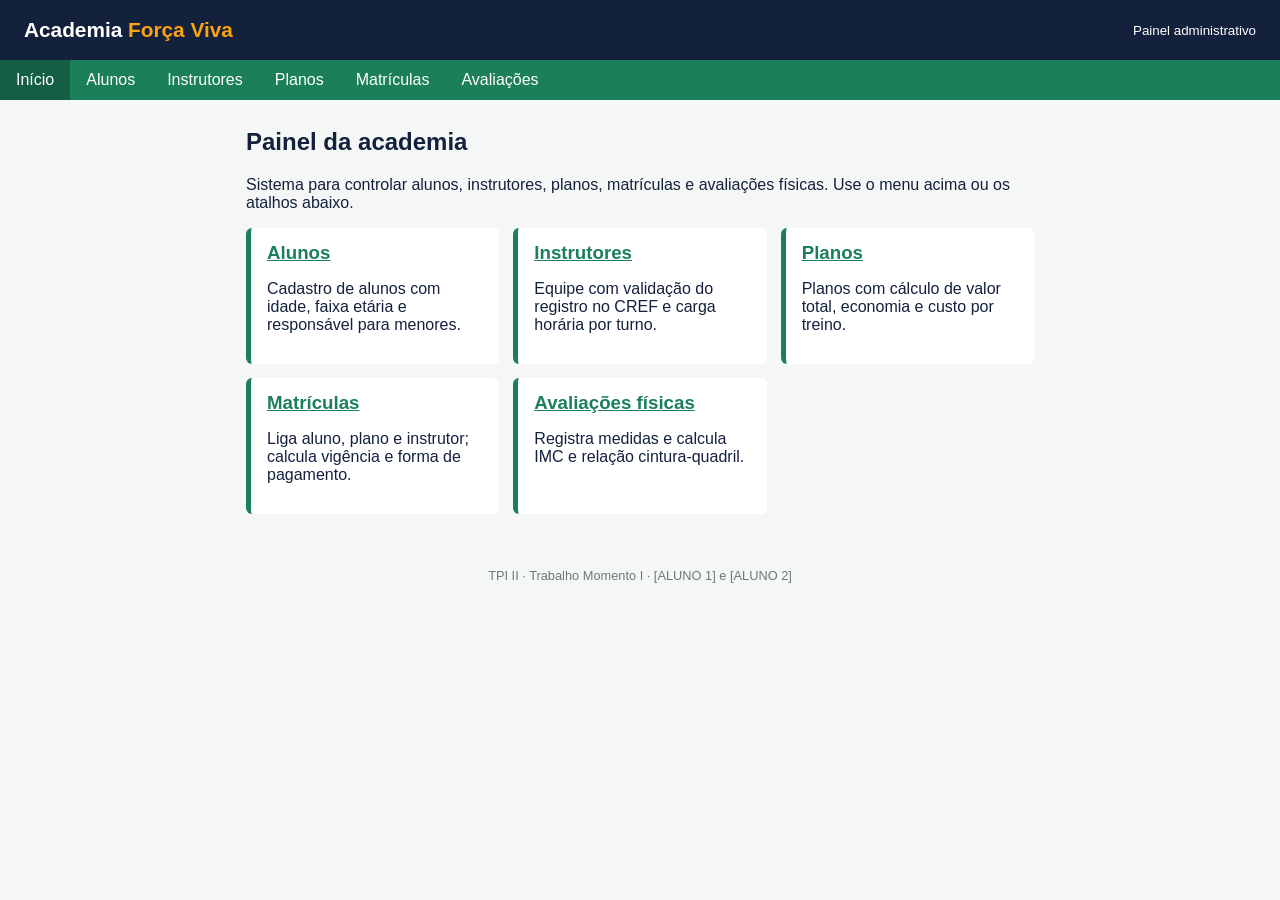
<file: index.html>
<!DOCTYPE html>
<html lang="pt-BR">
<head>
  <meta charset="UTF-8">
  <meta name="viewport" content="width=device-width, initial-scale=1.0">
  <title>Início - Academia Força Viva</title>
  <link rel="stylesheet" href="assets/estilo.css">
</head>
<body>
  <header class="topo">
    <h1>Academia <span>Força Viva</span></h1>
    <small>Painel administrativo</small>
  </header>
  <nav class="menu">
    <a href="index.html" class="atual">Início</a>
    <a href="alunos.html">Alunos</a>
    <a href="instrutores.html">Instrutores</a>
    <a href="planos.html">Planos</a>
    <a href="matriculas.html">Matrículas</a>
    <a href="avaliacoes.html">Avaliações</a>
  </nav>
  <main class="conteudo">
    <h2>Painel da academia</h2>
    <p>Sistema para controlar alunos, instrutores, planos, matrículas e avaliações físicas. Use o menu acima ou os atalhos abaixo.</p>
    <div class="grade">
      <div class="bloco">
        <h3><a href="alunos.html">Alunos</a></h3>
        <p>Cadastro de alunos com idade, faixa etária e responsável para menores.</p>
      </div>
      <div class="bloco">
        <h3><a href="instrutores.html">Instrutores</a></h3>
        <p>Equipe com validação do registro no CREF e carga horária por turno.</p>
      </div>
      <div class="bloco">
        <h3><a href="planos.html">Planos</a></h3>
        <p>Planos com cálculo de valor total, economia e custo por treino.</p>
      </div>
      <div class="bloco">
        <h3><a href="matriculas.html">Matrículas</a></h3>
        <p>Liga aluno, plano e instrutor; calcula vigência e forma de pagamento.</p>
      </div>
      <div class="bloco">
        <h3><a href="avaliacoes.html">Avaliações físicas</a></h3>
        <p>Registra medidas e calcula IMC e relação cintura-quadril.</p>
      </div>
    </div>
  </main>
  <footer class="rodape">TPI II · Trabalho Momento I · [ALUNO 1] e [ALUNO 2]</footer>
</body>
</html>
</file>
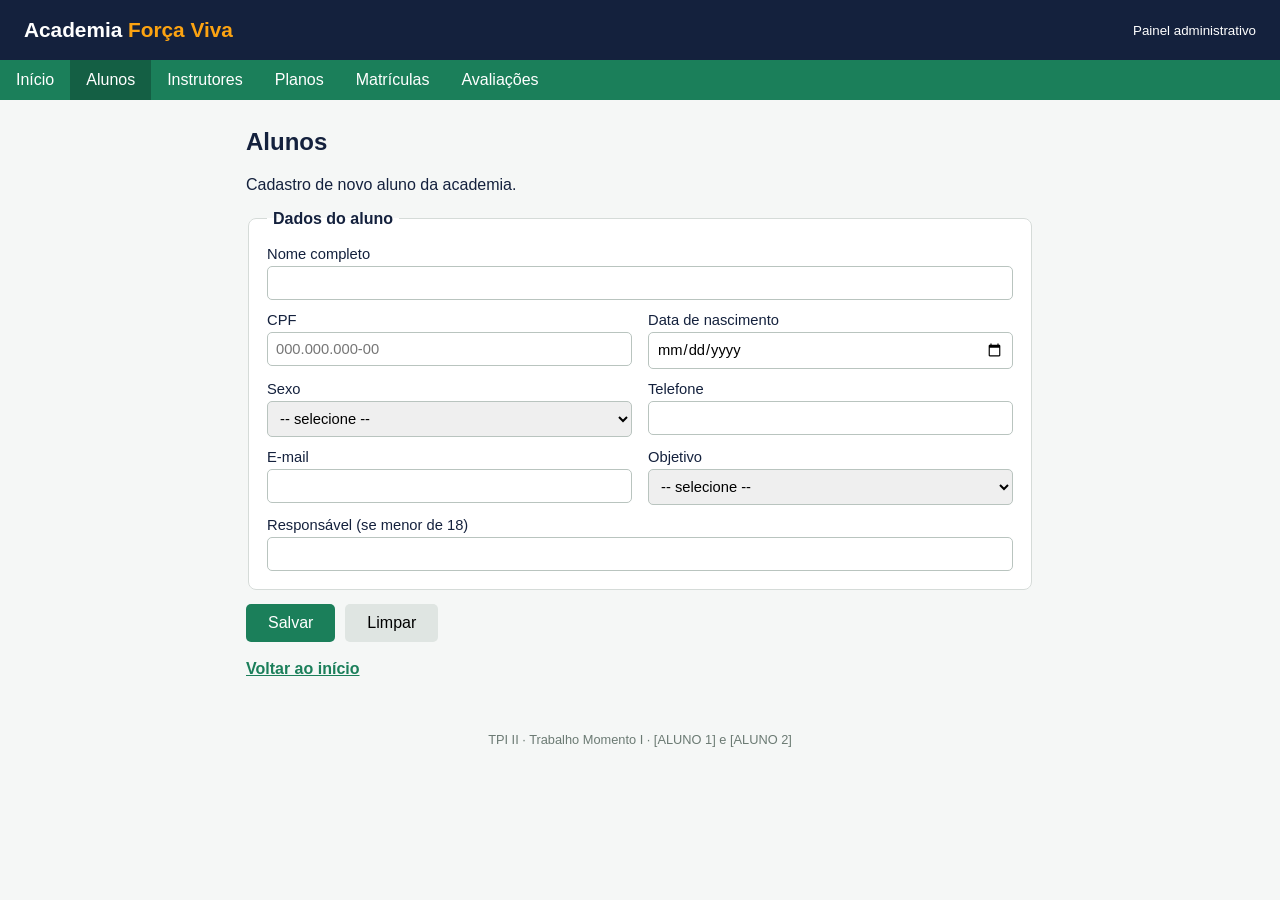
<file: alunos.html>
<!DOCTYPE html>
<html lang="pt-BR">
<head>
  <meta charset="UTF-8">
  <meta name="viewport" content="width=device-width, initial-scale=1.0">
  <title>Alunos - Academia Força Viva</title>
  <link rel="stylesheet" href="assets/estilo.css">
</head>
<body>
  <header class="topo">
    <h1>Academia <span>Força Viva</span></h1>
    <small>Painel administrativo</small>
  </header>
  <nav class="menu">
    <a href="index.html">Início</a>
    <a href="alunos.html" class="atual">Alunos</a>
    <a href="instrutores.html">Instrutores</a>
    <a href="planos.html">Planos</a>
    <a href="matriculas.html">Matrículas</a>
    <a href="avaliacoes.html">Avaliações</a>
  </nav>
  <main class="conteudo">
    <h2>Alunos</h2>
    <p>Cadastro de novo aluno da academia.</p>
    <form action="api/aluno.php" method="post" novalidate>
      <fieldset>
      <legend>Dados do aluno</legend>
      <label class="campo largo">Nome completo
        <input type="text" name="nome">
      </label>
      <label class="campo">CPF
        <input type="text" name="cpf" placeholder="000.000.000-00">
      </label>
      <label class="campo">Data de nascimento
        <input type="date" name="nascimento">
      </label>
      <label class="campo">Sexo
        <select name="sexo">
          <option value="">-- selecione --</option>
          <option value="F">Feminino</option>
          <option value="M">Masculino</option>
        </select>
      </label>
      <label class="campo">Telefone
        <input type="tel" name="telefone">
      </label>
      <label class="campo">E-mail
        <input type="email" name="email">
      </label>
      <label class="campo">Objetivo
        <select name="objetivo">
          <option value="">-- selecione --</option>
          <option value="Emagrecimento">Emagrecimento</option>
          <option value="Hipertrofia">Hipertrofia</option>
          <option value="Condicionamento">Condicionamento</option>
          <option value="Saúde">Saúde</option>
        </select>
      </label>
      <label class="campo largo">Responsável (se menor de 18)
        <input type="text" name="responsavel">
      </label>
      </fieldset>
      <div class="botoes">
        <button type="submit" class="enviar">Salvar</button>
        <button type="reset" class="limpar">Limpar</button>
      </div>
    </form>
    <div id="retorno"></div>
    <a class="inicio" href="index.html">Voltar ao início</a>
  </main>
  <footer class="rodape">TPI II · Trabalho Momento I · [ALUNO 1] e [ALUNO 2]</footer>
  <script src="scripts/formulario.js"></script>
</body>
</html>
</file>
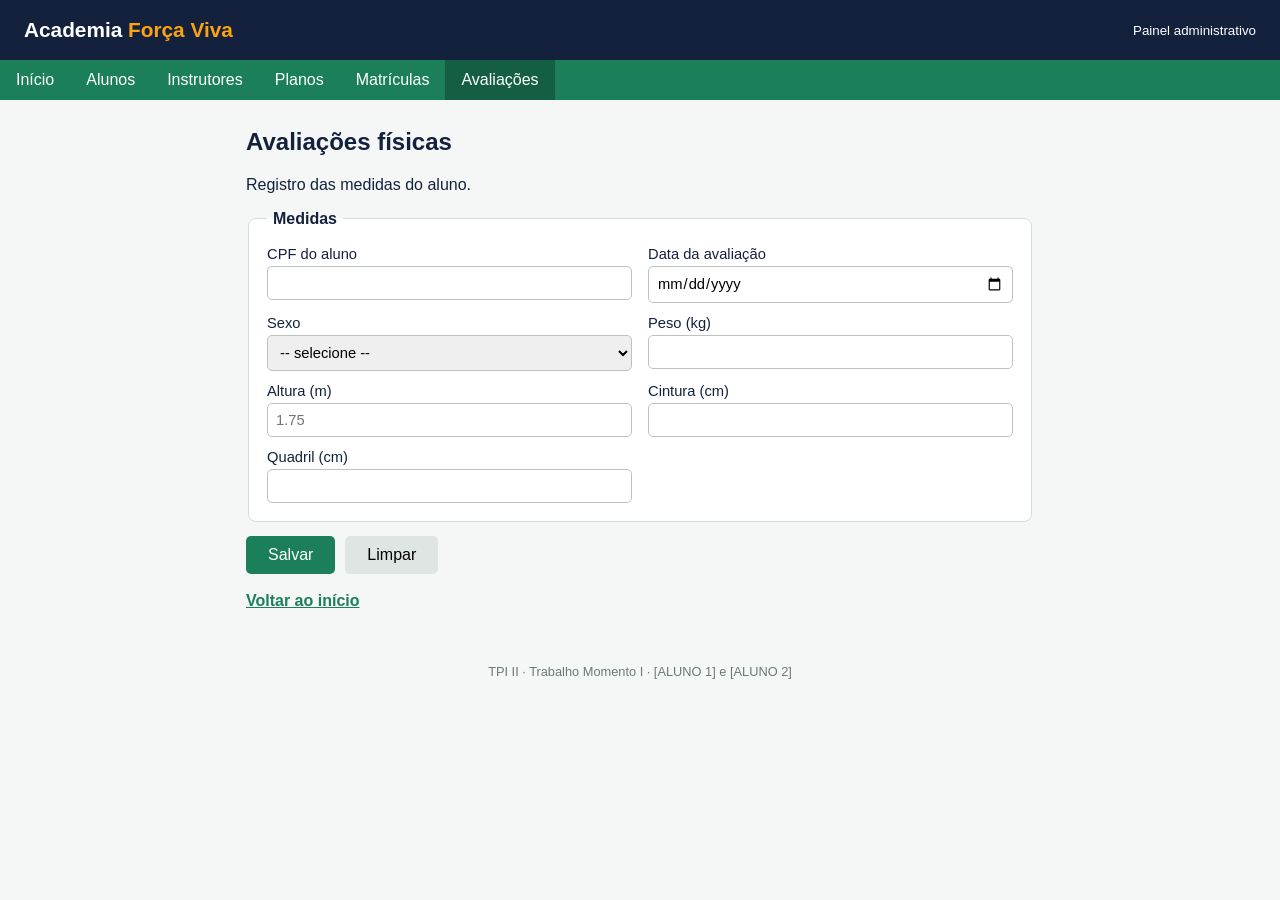
<file: avaliacoes.html>
<!DOCTYPE html>
<html lang="pt-BR">
<head>
  <meta charset="UTF-8">
  <meta name="viewport" content="width=device-width, initial-scale=1.0">
  <title>Avaliações físicas - Academia Força Viva</title>
  <link rel="stylesheet" href="assets/estilo.css">
</head>
<body>
  <header class="topo">
    <h1>Academia <span>Força Viva</span></h1>
    <small>Painel administrativo</small>
  </header>
  <nav class="menu">
    <a href="index.html">Início</a>
    <a href="alunos.html">Alunos</a>
    <a href="instrutores.html">Instrutores</a>
    <a href="planos.html">Planos</a>
    <a href="matriculas.html">Matrículas</a>
    <a href="avaliacoes.html" class="atual">Avaliações</a>
  </nav>
  <main class="conteudo">
    <h2>Avaliações físicas</h2>
    <p>Registro das medidas do aluno.</p>
    <form action="api/avaliacao.php" method="post" novalidate>
      <fieldset>
      <legend>Medidas</legend>
      <label class="campo">CPF do aluno
        <input type="text" name="cpf_aluno">
      </label>
      <label class="campo">Data da avaliação
        <input type="date" name="data">
      </label>
      <label class="campo">Sexo
        <select name="sexo">
          <option value="">-- selecione --</option>
          <option value="F">Feminino</option>
          <option value="M">Masculino</option>
        </select>
      </label>
      <label class="campo">Peso (kg)
        <input type="number" name="peso" step="0.1">
      </label>
      <label class="campo">Altura (m)
        <input type="number" name="altura" step="0.01" placeholder="1.75">
      </label>
      <label class="campo">Cintura (cm)
        <input type="number" name="cintura" step="0.1">
      </label>
      <label class="campo">Quadril (cm)
        <input type="number" name="quadril" step="0.1">
      </label>
      </fieldset>
      <div class="botoes">
        <button type="submit" class="enviar">Salvar</button>
        <button type="reset" class="limpar">Limpar</button>
      </div>
    </form>
    <div id="retorno"></div>
    <a class="inicio" href="index.html">Voltar ao início</a>
  </main>
  <footer class="rodape">TPI II · Trabalho Momento I · [ALUNO 1] e [ALUNO 2]</footer>
  <script src="scripts/formulario.js"></script>
</body>
</html>
</file>
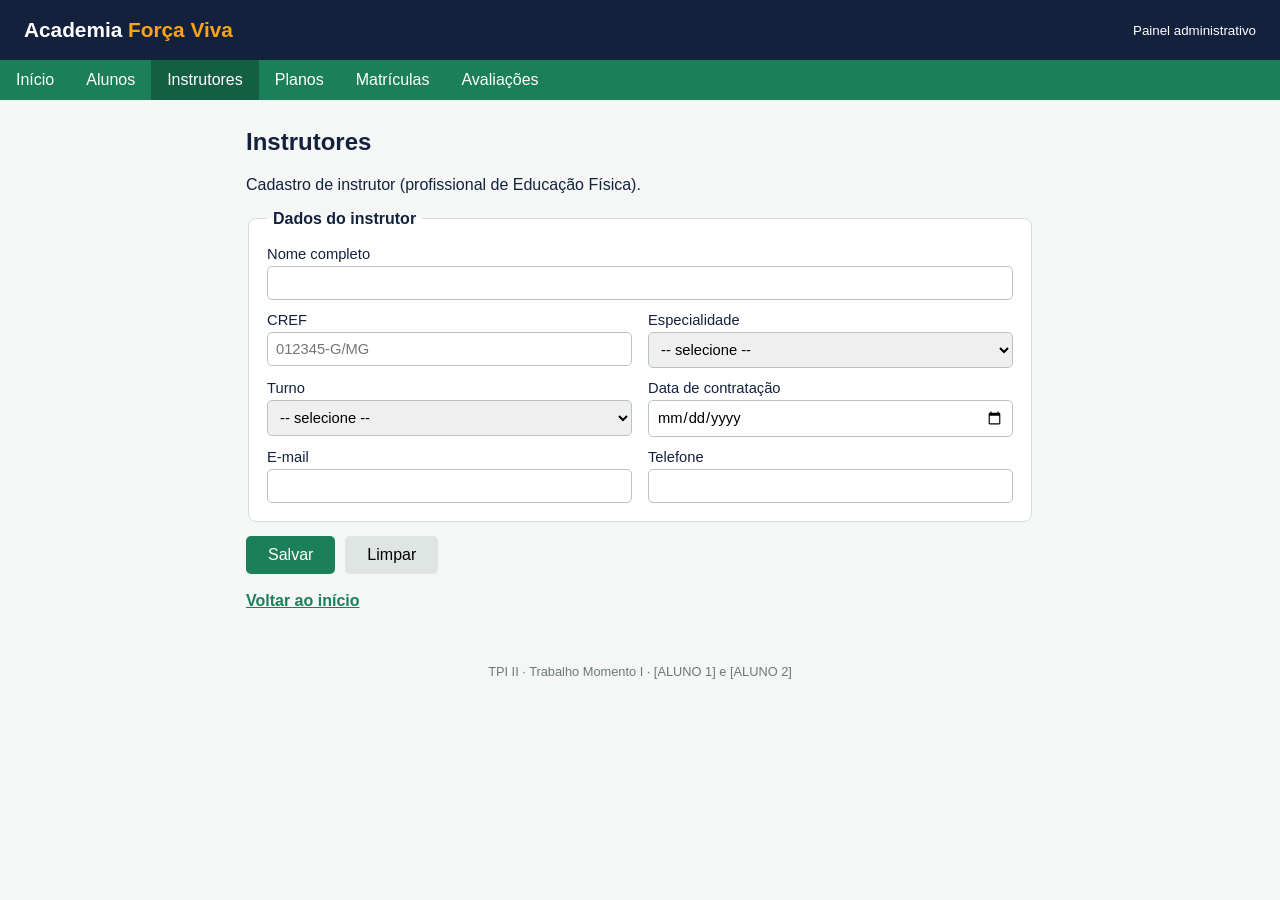
<file: instrutores.html>
<!DOCTYPE html>
<html lang="pt-BR">
<head>
  <meta charset="UTF-8">
  <meta name="viewport" content="width=device-width, initial-scale=1.0">
  <title>Instrutores - Academia Força Viva</title>
  <link rel="stylesheet" href="assets/estilo.css">
</head>
<body>
  <header class="topo">
    <h1>Academia <span>Força Viva</span></h1>
    <small>Painel administrativo</small>
  </header>
  <nav class="menu">
    <a href="index.html">Início</a>
    <a href="alunos.html">Alunos</a>
    <a href="instrutores.html" class="atual">Instrutores</a>
    <a href="planos.html">Planos</a>
    <a href="matriculas.html">Matrículas</a>
    <a href="avaliacoes.html">Avaliações</a>
  </nav>
  <main class="conteudo">
    <h2>Instrutores</h2>
    <p>Cadastro de instrutor (profissional de Educação Física).</p>
    <form action="api/instrutor.php" method="post" novalidate>
      <fieldset>
      <legend>Dados do instrutor</legend>
      <label class="campo largo">Nome completo
        <input type="text" name="nome">
      </label>
      <label class="campo">CREF
        <input type="text" name="cref" placeholder="012345-G/MG">
      </label>
      <label class="campo">Especialidade
        <select name="especialidade">
          <option value="">-- selecione --</option>
          <option value="Musculação">Musculação</option>
          <option value="Funcional">Funcional</option>
          <option value="Spinning">Spinning</option>
          <option value="Pilates">Pilates</option>
          <option value="Lutas">Lutas</option>
        </select>
      </label>
      <label class="campo">Turno
        <select name="turno">
          <option value="">-- selecione --</option>
          <option value="Manhã">Manhã</option>
          <option value="Tarde">Tarde</option>
          <option value="Noite">Noite</option>
          <option value="Integral">Integral</option>
        </select>
      </label>
      <label class="campo">Data de contratação
        <input type="date" name="contratacao">
      </label>
      <label class="campo">E-mail
        <input type="email" name="email">
      </label>
      <label class="campo">Telefone
        <input type="tel" name="telefone">
      </label>
      </fieldset>
      <div class="botoes">
        <button type="submit" class="enviar">Salvar</button>
        <button type="reset" class="limpar">Limpar</button>
      </div>
    </form>
    <div id="retorno"></div>
    <a class="inicio" href="index.html">Voltar ao início</a>
  </main>
  <footer class="rodape">TPI II · Trabalho Momento I · [ALUNO 1] e [ALUNO 2]</footer>
  <script src="scripts/formulario.js"></script>
</body>
</html>
</file>
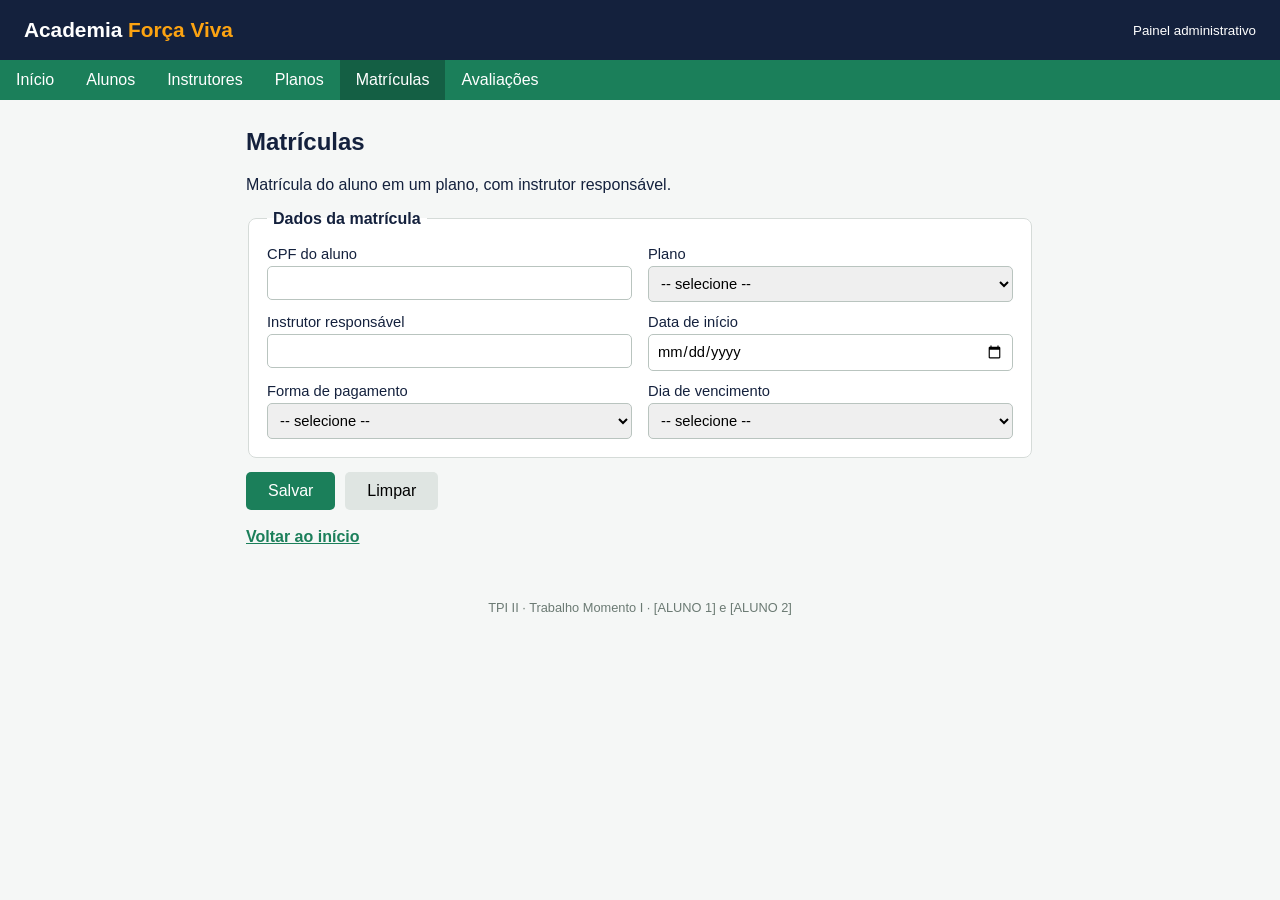
<file: matriculas.html>
<!DOCTYPE html>
<html lang="pt-BR">
<head>
  <meta charset="UTF-8">
  <meta name="viewport" content="width=device-width, initial-scale=1.0">
  <title>Matrículas - Academia Força Viva</title>
  <link rel="stylesheet" href="assets/estilo.css">
</head>
<body>
  <header class="topo">
    <h1>Academia <span>Força Viva</span></h1>
    <small>Painel administrativo</small>
  </header>
  <nav class="menu">
    <a href="index.html">Início</a>
    <a href="alunos.html">Alunos</a>
    <a href="instrutores.html">Instrutores</a>
    <a href="planos.html">Planos</a>
    <a href="matriculas.html" class="atual">Matrículas</a>
    <a href="avaliacoes.html">Avaliações</a>
  </nav>
  <main class="conteudo">
    <h2>Matrículas</h2>
    <p>Matrícula do aluno em um plano, com instrutor responsável.</p>
    <form action="api/matricula.php" method="post" novalidate>
      <fieldset>
      <legend>Dados da matrícula</legend>
      <label class="campo">CPF do aluno
        <input type="text" name="cpf_aluno">
      </label>
      <label class="campo">Plano
        <select name="plano">
          <option value="">-- selecione --</option>
          <option value="mensal">Mensal - R$ 119,90</option>
          <option value="trimestral">Trimestral - R$ 329,70</option>
          <option value="semestral">Semestral - R$ 599,40</option>
          <option value="anual">Anual - R$ 1.078,80</option>
        </select>
      </label>
      <label class="campo">Instrutor responsável
        <input type="text" name="instrutor">
      </label>
      <label class="campo">Data de início
        <input type="date" name="inicio">
      </label>
      <label class="campo">Forma de pagamento
        <select name="pagamento">
          <option value="">-- selecione --</option>
          <option value="pix">PIX</option>
          <option value="cartao">Cartão de crédito</option>
          <option value="boleto">Boleto</option>
        </select>
      </label>
      <label class="campo">Dia de vencimento
        <select name="vencimento">
          <option value="">-- selecione --</option>
          <option value="5">Dia 5</option>
          <option value="10">Dia 10</option>
          <option value="15">Dia 15</option>
          <option value="20">Dia 20</option>
        </select>
      </label>
      </fieldset>
      <div class="botoes">
        <button type="submit" class="enviar">Salvar</button>
        <button type="reset" class="limpar">Limpar</button>
      </div>
    </form>
    <div id="retorno"></div>
    <a class="inicio" href="index.html">Voltar ao início</a>
  </main>
  <footer class="rodape">TPI II · Trabalho Momento I · [ALUNO 1] e [ALUNO 2]</footer>
  <script src="scripts/formulario.js"></script>
</body>
</html>
</file>
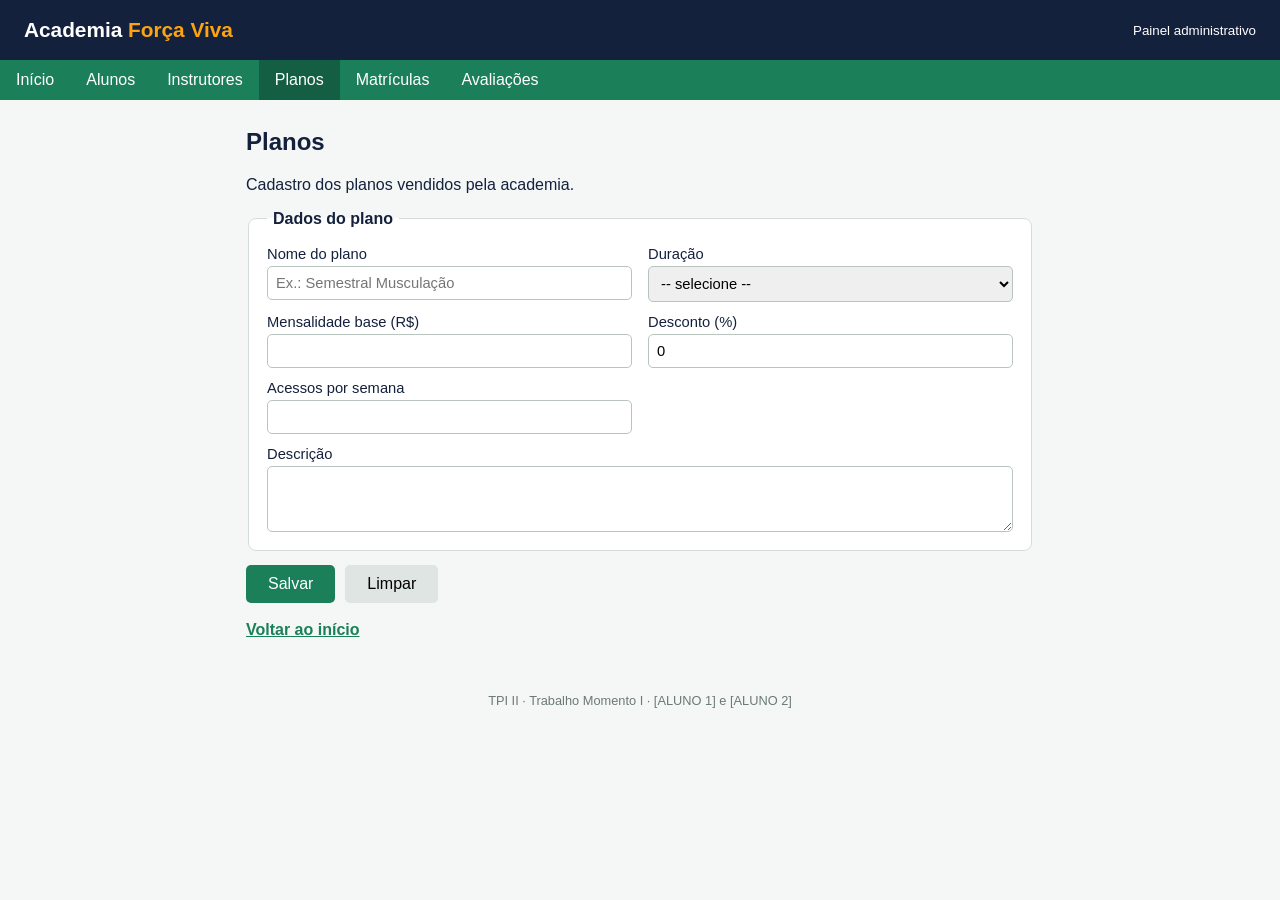
<file: planos.html>
<!DOCTYPE html>
<html lang="pt-BR">
<head>
  <meta charset="UTF-8">
  <meta name="viewport" content="width=device-width, initial-scale=1.0">
  <title>Planos - Academia Força Viva</title>
  <link rel="stylesheet" href="assets/estilo.css">
</head>
<body>
  <header class="topo">
    <h1>Academia <span>Força Viva</span></h1>
    <small>Painel administrativo</small>
  </header>
  <nav class="menu">
    <a href="index.html">Início</a>
    <a href="alunos.html">Alunos</a>
    <a href="instrutores.html">Instrutores</a>
    <a href="planos.html" class="atual">Planos</a>
    <a href="matriculas.html">Matrículas</a>
    <a href="avaliacoes.html">Avaliações</a>
  </nav>
  <main class="conteudo">
    <h2>Planos</h2>
    <p>Cadastro dos planos vendidos pela academia.</p>
    <form action="api/plano.php" method="post" novalidate>
      <fieldset>
      <legend>Dados do plano</legend>
      <label class="campo">Nome do plano
        <input type="text" name="nome" placeholder="Ex.: Semestral Musculação">
      </label>
      <label class="campo">Duração
        <select name="duracao">
          <option value="">-- selecione --</option>
          <option value="1">1 mês</option>
          <option value="3">3 meses</option>
          <option value="6">6 meses</option>
          <option value="12">12 meses</option>
        </select>
      </label>
      <label class="campo">Mensalidade base (R$)
        <input type="number" name="mensalidade" step="0.01" min="50">
      </label>
      <label class="campo">Desconto (%)
        <input type="number" name="desconto" min="0" max="40" value="0">
      </label>
      <label class="campo">Acessos por semana
        <input type="number" name="acessos" min="1" max="7">
      </label>
      <label class="campo largo">Descrição
        <textarea name="descricao" rows="3"></textarea>
      </label>
      </fieldset>
      <div class="botoes">
        <button type="submit" class="enviar">Salvar</button>
        <button type="reset" class="limpar">Limpar</button>
      </div>
    </form>
    <div id="retorno"></div>
    <a class="inicio" href="index.html">Voltar ao início</a>
  </main>
  <footer class="rodape">TPI II · Trabalho Momento I · [ALUNO 1] e [ALUNO 2]</footer>
  <script src="scripts/formulario.js"></script>
</body>
</html>
</file>
<file: assets/estilo.css>
:root { --verde: #1b7f5a; --escuro: #14213d; --claro: #f5f7f6; --laranja: #fca311; }
* { box-sizing: border-box; }
body { margin: 0; font-family: "Segoe UI", Tahoma, sans-serif; background: var(--claro); color: var(--escuro); }
.topo { background: var(--escuro); color: #fff; padding: 18px 24px; display: flex; justify-content: space-between; align-items: center; flex-wrap: wrap; gap: 8px; }
.topo h1 { margin: 0; font-size: 1.3rem; }
.topo span { color: var(--laranja); }
.menu { display: flex; flex-wrap: wrap; background: var(--verde); }
.menu a { color: #fff; text-decoration: none; padding: 11px 16px; }
.menu a:hover, .menu a.atual { background: rgba(0,0,0,.25); }
.conteudo { max-width: 820px; margin: 28px auto; padding: 0 16px; }
.grade { display: grid; grid-template-columns: repeat(auto-fit, minmax(230px, 1fr)); gap: 14px; }
.bloco { background: #fff; border-left: 5px solid var(--verde); border-radius: 6px; padding: 14px 16px; }
.bloco h3 { margin: 0 0 6px; }
.bloco a { color: var(--verde); }
fieldset { background: #fff; border: 1px solid #d5dbd8; border-radius: 8px; padding: 18px; display: grid; grid-template-columns: repeat(2, 1fr); gap: 12px 16px; }
legend { font-weight: bold; padding: 0 6px; }
.campo { display: flex; flex-direction: column; gap: 4px; font-size: .92rem; }
.campo.largo { grid-column: span 2; }
input, select, textarea { padding: 8px; border: 1px solid #b9c4bf; border-radius: 5px; font: inherit; }
.botoes { margin-top: 14px; display: flex; gap: 10px; }
.botoes button { padding: 10px 22px; border: 0; border-radius: 5px; font-size: 1rem; cursor: pointer; }
.enviar { background: var(--verde); color: #fff; }
.limpar { background: #dfe5e2; }
#retorno { margin-top: 16px; padding: 12px 16px; border-radius: 6px; display: none; }
#retorno.ok { display: block; background: #e2f4ec; border: 1px solid var(--verde); }
#retorno.falha { display: block; background: #fdeaea; border: 1px solid #c0392b; }
#retorno table { border-collapse: collapse; margin-top: 6px; }
#retorno td { padding: 3px 10px 3px 0; }
.inicio { display: inline-block; margin-top: 18px; color: var(--verde); font-weight: bold; }
.rodape { text-align: center; color: #6b7a73; font-size: .8rem; padding: 26px; }
@media (max-width: 620px) { fieldset { grid-template-columns: 1fr; } .campo.largo { grid-column: auto; } }
</file>
